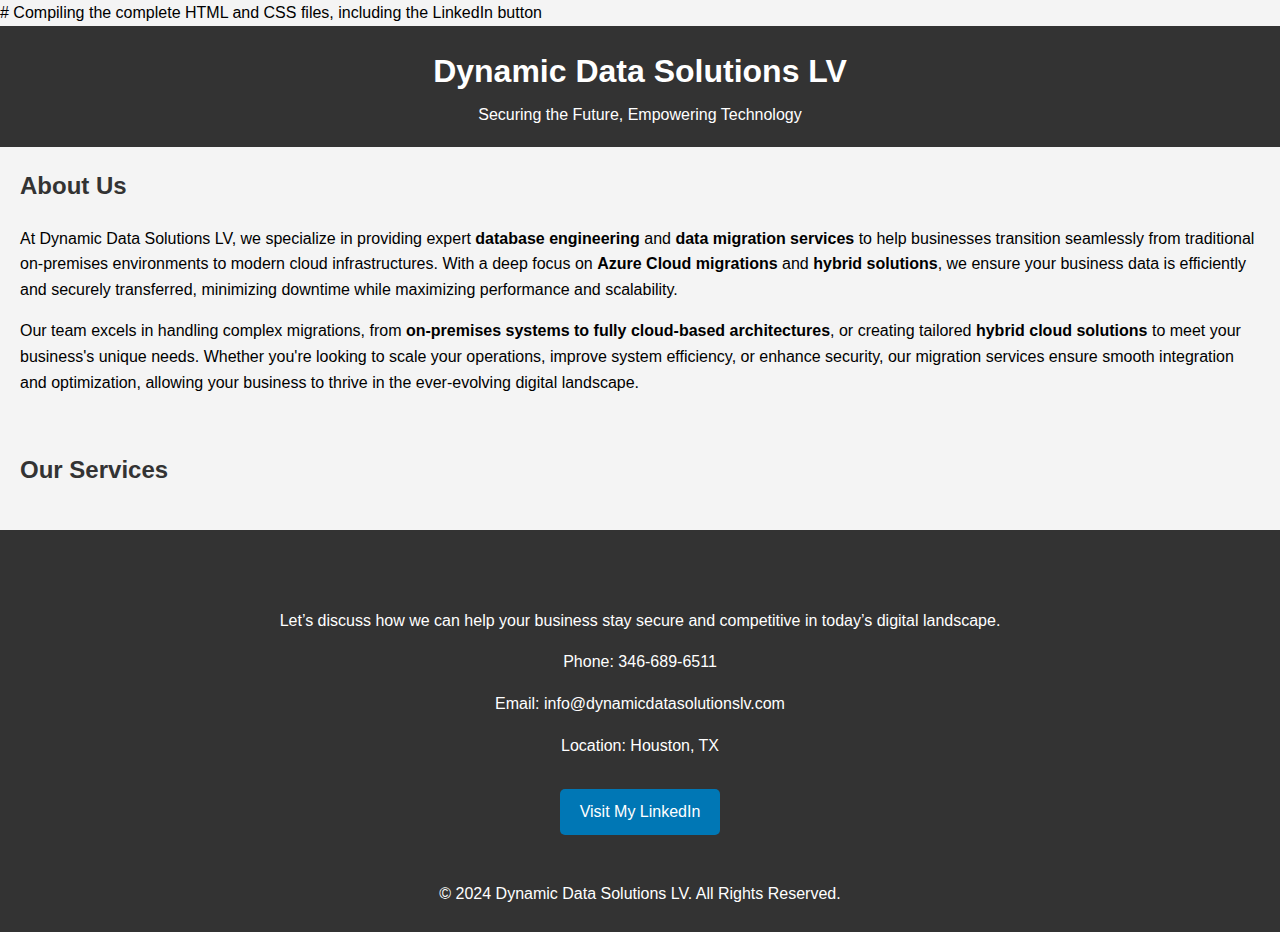
<file: index.html>
# Compiling the complete HTML and CSS files, including the LinkedIn button

<!DOCTYPE html>
<html lang="en">
<head>
    <meta charset="UTF-8">
    <meta name="viewport" content="width=device-width, initial-scale=1.0">
    <title>Dynamic Data Solutions LV</title>
    <link rel="stylesheet" href="style.css">
</head>
<body>

<header>
    <h1>Dynamic Data Solutions LV</h1>
    <p>Securing the Future, Empowering Technology</p>
</header>

<section>
    <h2>About Us</h2>
    <p>At Dynamic Data Solutions LV, we specialize in providing expert <strong>database engineering</strong> and <strong>data migration services</strong>
    to help businesses transition seamlessly from traditional on-premises environments to modern cloud infrastructures. With a deep focus on <strong>Azure Cloud migrations</strong>
    and <strong>hybrid solutions</strong>, we ensure your business data is efficiently and securely transferred, minimizing downtime while maximizing performance and scalability.</p>

    <p>Our team excels in handling complex migrations, from <strong>on-premises systems to fully cloud-based architectures</strong>, or creating tailored <strong>hybrid cloud solutions</strong>
    to meet your business's unique needs. Whether you're looking to scale your operations, improve system efficiency, or enhance security, our migration services ensure smooth integration
    and optimization, allowing your business to thrive in the ever-evolving digital landscape.</p>
</section>

<section>
    <h2>Our Services</h2>
    <div class="services">
        <!-- Add service items here (same as before) -->
    </div>
</section>

<section class="contact">
    <h2>Contact Us</h2>
    <p>Let’s discuss how we can help your business stay secure and competitive in today’s digital landscape.</p>
    <p>Phone: 346-689-6511</p>
    <p>Email: info@dynamicdatasolutionslv.com</p>
    <p>Location: Houston, TX</p>
    <a href="https://www.linkedin.com/in/mark-nations-93362b32a" target="_blank" class="linkedin-button">Visit My LinkedIn</a>
</section>

<footer>
    <p>&copy; 2024 Dynamic Data Solutions LV. All Rights Reserved.</p>
</footer>

</body>
</html>
</file>
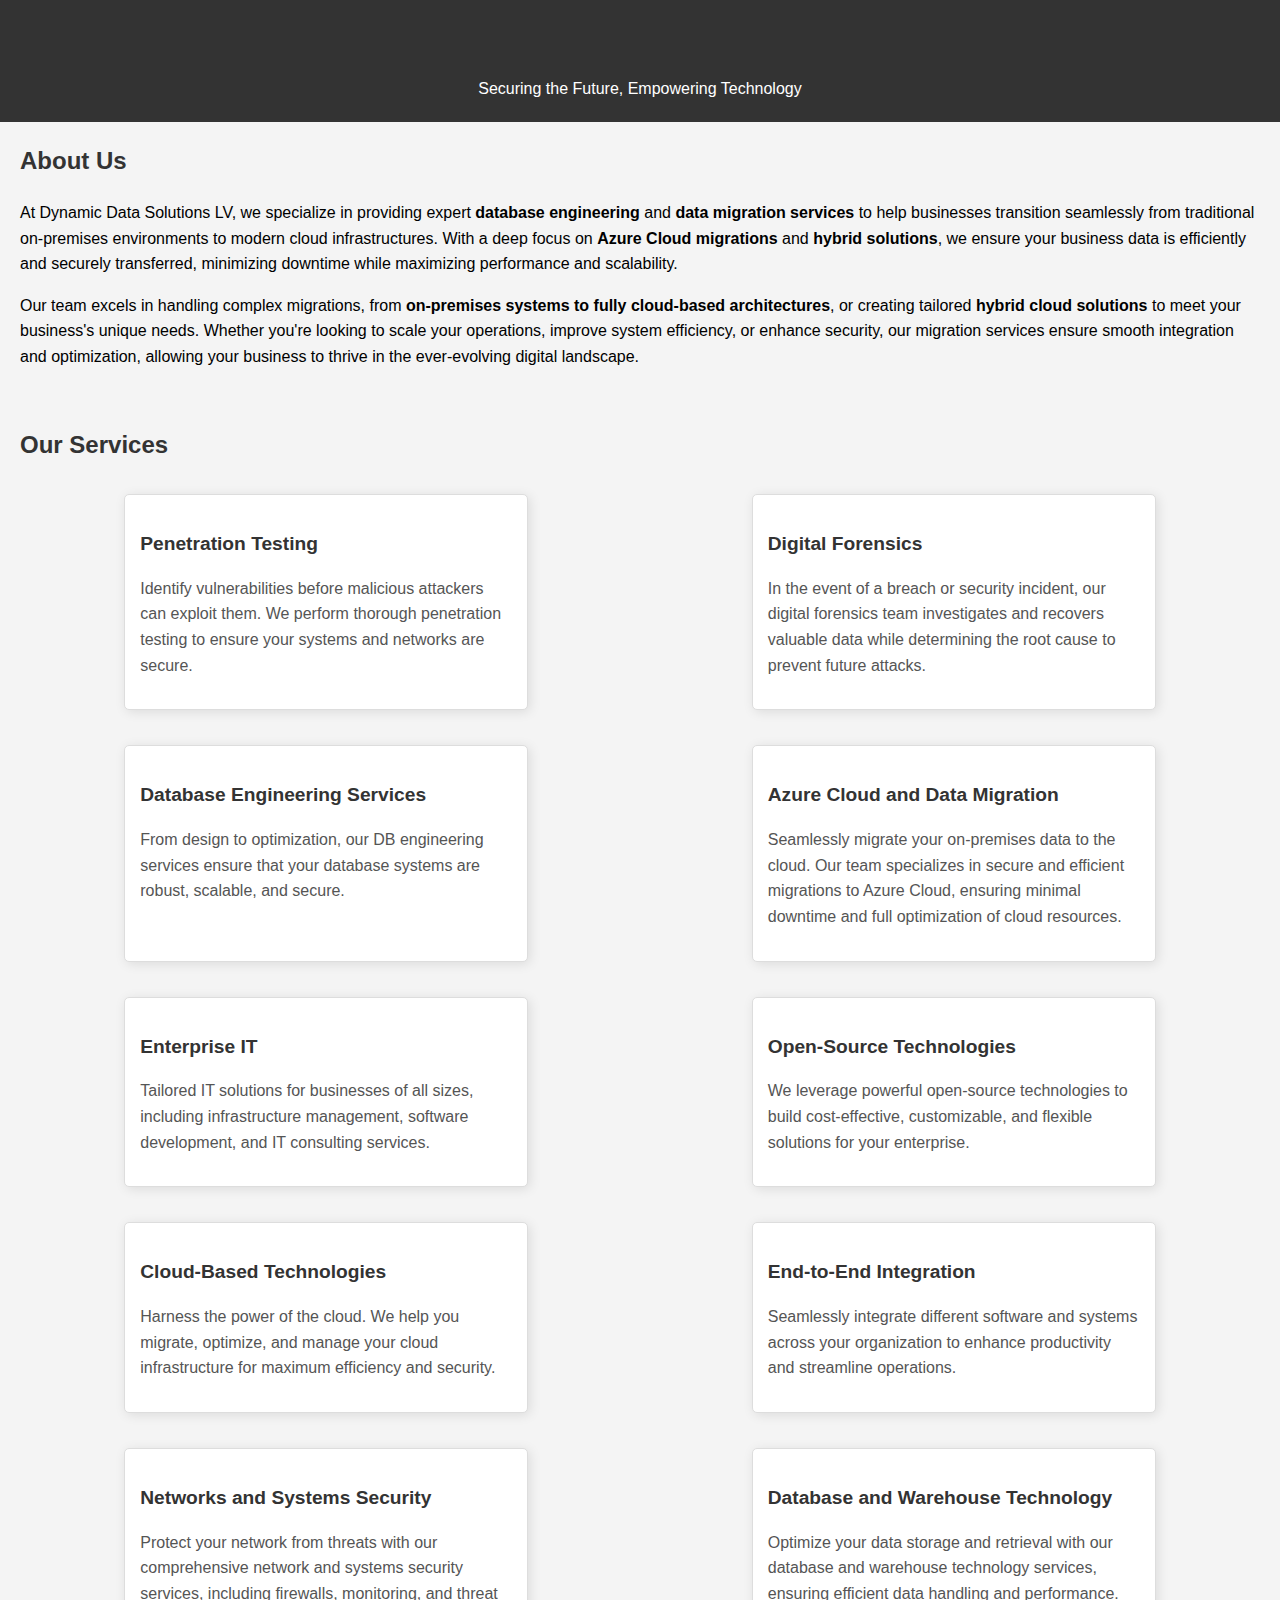
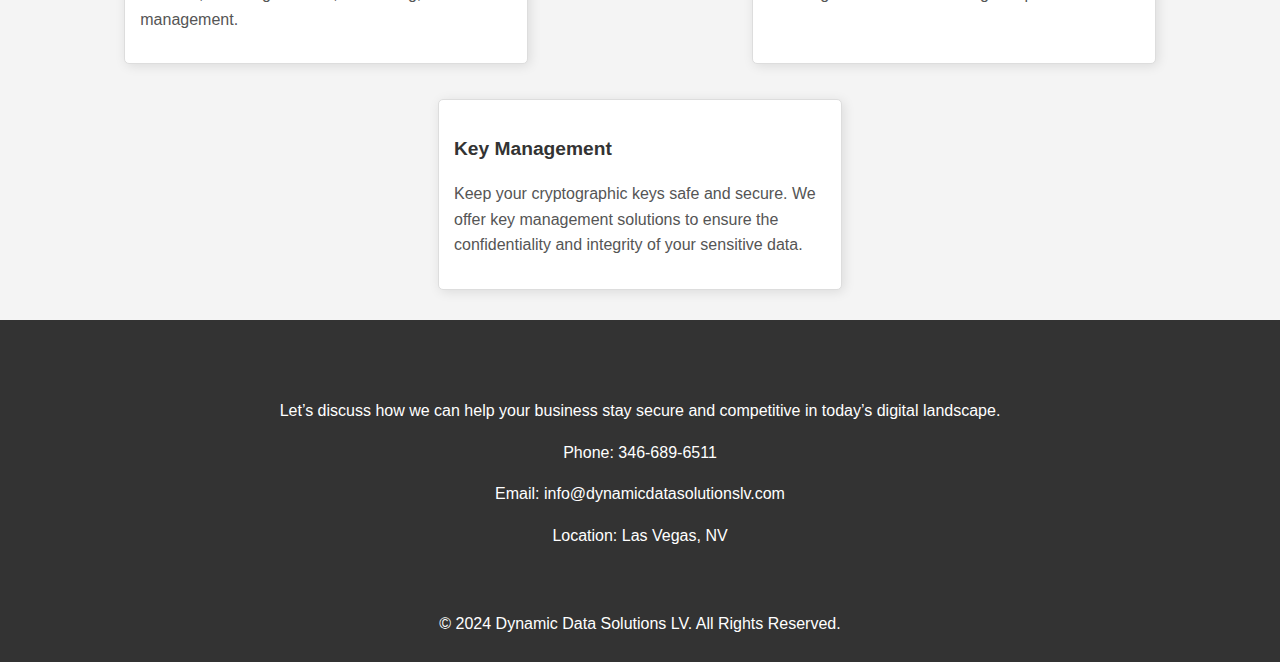
<file: ddslv.html>
<!DOCTYPE html>
<html lang="en">
<head><link rel="stylesheet" href="style.css">

    <meta charset="UTF-8">
    <meta name="viewport" content="width=device-width, initial-scale=1.0">
    <title>Dynamic Data Solutions LV</title>
    <style>
        body {
            font-family: Arial, sans-serif;
            background-color: #f4f4f4;
            margin: 0;
            padding: 0;
        }
        header {
            background-color: #333;
            color: #fff;
            padding: 20px;
            text-align: center;
        }
        section {
            padding: 20px;
        }
        h1, h2 {
            color: #333;
        }
        .services {
            display: flex;
            flex-wrap: wrap;
            justify-content: space-around;
        }
        .service-item {
            background-color: #fff;
            border: 1px solid #ddd;
            border-radius: 5px;
            margin: 10px;
            padding: 15px;
            width: 30%;
            box-shadow: 2px 2px 12px rgba(0, 0, 0, 0.1);
        }
        .contact {
            background-color: #333;
            color: white;
            padding: 20px;
            text-align: center;
        }
        footer {
            text-align: center;
            padding: 10px;
            background-color: #333;
            color: #fff;
        }
    </style>
</head>
<body>

<header>
    <h1>Dynamic Data Solutions LV</h1>
    <p>Securing the Future, Empowering Technology</p>
</header>

<section>
    <h2>About Us</h2>
    <p>At Dynamic Data Solutions LV, we specialize in providing expert <strong>database engineering</strong> and <strong>data migration services</strong>
    to help businesses transition seamlessly from traditional on-premises environments to modern cloud infrastructures. With a deep focus on <strong>Azure Cloud migrations</strong>
    and <strong>hybrid solutions</strong>, we ensure your business data is efficiently and securely transferred, minimizing downtime while maximizing performance and scalability.</p>

    <p>Our team excels in handling complex migrations, from <strong>on-premises systems to fully cloud-based architectures</strong>, or creating tailored <strong>hybrid cloud solutions</strong>
    to meet your business's unique needs. Whether you're looking to scale your operations, improve system efficiency, or enhance security, our migration services ensure smooth integration
    and optimization, allowing your business to thrive in the ever-evolving digital landscape.</p>
</section>

<section>
    <h2>Our Services</h2>
    <div class="services">
        <div class="service-item">
            <h3>Penetration Testing</h3>
            <p>Identify vulnerabilities before malicious attackers can exploit them. We perform thorough penetration testing to ensure your systems and networks are secure.</p>
        </div>
        <div class="service-item">
            <h3>Digital Forensics</h3>
            <p>In the event of a breach or security incident, our digital forensics team investigates and recovers valuable data while determining the root cause to prevent future attacks.</p>
        </div>
        <div class="service-item">
            <h3>Database Engineering Services</h3>
            <p>From design to optimization, our DB engineering services ensure that your database systems are robust, scalable, and secure.</p>
        </div>
        <div class="service-item">
            <h3>Azure Cloud and Data Migration</h3>
            <p>Seamlessly migrate your on-premises data to the cloud. Our team specializes in secure and efficient migrations to Azure Cloud, ensuring minimal downtime and full optimization of cloud resources.</p>
        </div>
        <div class="service-item">
            <h3>Enterprise IT</h3>
            <p>Tailored IT solutions for businesses of all sizes, including infrastructure management, software development, and IT consulting services.</p>
        </div>
        <div class="service-item">
            <h3>Open-Source Technologies</h3>
            <p>We leverage powerful open-source technologies to build cost-effective, customizable, and flexible solutions for your enterprise.</p>
        </div>
        <div class="service-item">
            <h3>Cloud-Based Technologies</h3>
            <p>Harness the power of the cloud. We help you migrate, optimize, and manage your cloud infrastructure for maximum efficiency and security.</p>
        </div>
        <div class="service-item">
            <h3>End-to-End Integration</h3>
            <p>Seamlessly integrate different software and systems across your organization to enhance productivity and streamline operations.</p>
        </div>
        <div class="service-item">
            <h3>Networks and Systems Security</h3>
            <p>Protect your network from threats with our comprehensive network and systems security services, including firewalls, monitoring, and threat management.</p>
        </div>
        <div class="service-item">
            <h3>Database and Warehouse Technology</h3>
            <p>Optimize your data storage and retrieval with our database and warehouse technology services, ensuring efficient data handling and performance.</p>
        </div>
        <div class="service-item">
            <h3>Key Management</h3>
            <p>Keep your cryptographic keys safe and secure. We offer key management solutions to ensure the confidentiality and integrity of your sensitive data.</p>
        </div>
    </div>
</section>

<section class="contact">
    <h2>Contact Us</h2>
    <p>Let’s discuss how we can help your business stay secure and competitive in today’s digital landscape.</p>
    <p>Phone: 346-689-6511</p>
    <p>Email: info@dynamicdatasolutionslv.com</p>
    <p>Location: Las Vegas, NV</p>
</section>

<footer>
    <p>&copy; 2024 Dynamic Data Solutions LV. All Rights Reserved.</p>
</footer>

</body>
</html>
</file>
<file: style.css>
body {
    font-family: Arial, sans-serif;
    background-color: #f4f4f4;
    margin: 0;
    padding: 0;
    line-height: 1.6;
}

header {
    background-color: #333;
    color: #fff;
    padding: 20px;
    text-align: center;
}

header h1 {
    margin: 0;
    font-size: 2em;
}

header p {
    margin: 5px 0 0;
}

section {
    padding: 20px;
}

h2 {
    color: #333;
    margin-top: 0;
}

.services {
    display: flex;
    flex-wrap: wrap;
    justify-content: space-between;
    gap: 15px;
}

.service-item {
    background-color: #fff;
    border: 1px solid #ddd;
    border-radius: 5px;
    padding: 15px;
    width: calc(33% - 30px);
    box-shadow: 2px 2px 12px rgba(0, 0, 0, 0.1);
    transition: transform 0.3s, box-shadow 0.3s;
}

.service-item:hover {
    transform: translateY(-5px);
    box-shadow: 2px 4px 16px rgba(0, 0, 0, 0.15);
}

.service-item h3 {
    color: #333;
    font-size: 1.2em;
    margin-bottom: 10px;
}

.service-item p {
    color: #555;
}

.contact {
    background-color: #333;
    color: white;
    padding: 20px;
    text-align: center;
}

.linkedin-button {
    display: inline-block;
    margin-top: 15px;
    padding: 10px 20px;
    background-color: #0077b5;
    color: white;
    text-decoration: none;
    border-radius: 5px;
    transition: background-color 0.3s;
}

.linkedin-button:hover {
    background-color: #005582;
}

footer {
    text-align: center;
    padding: 10px;
    background-color: #333;
    color: #fff;
}
</file>
